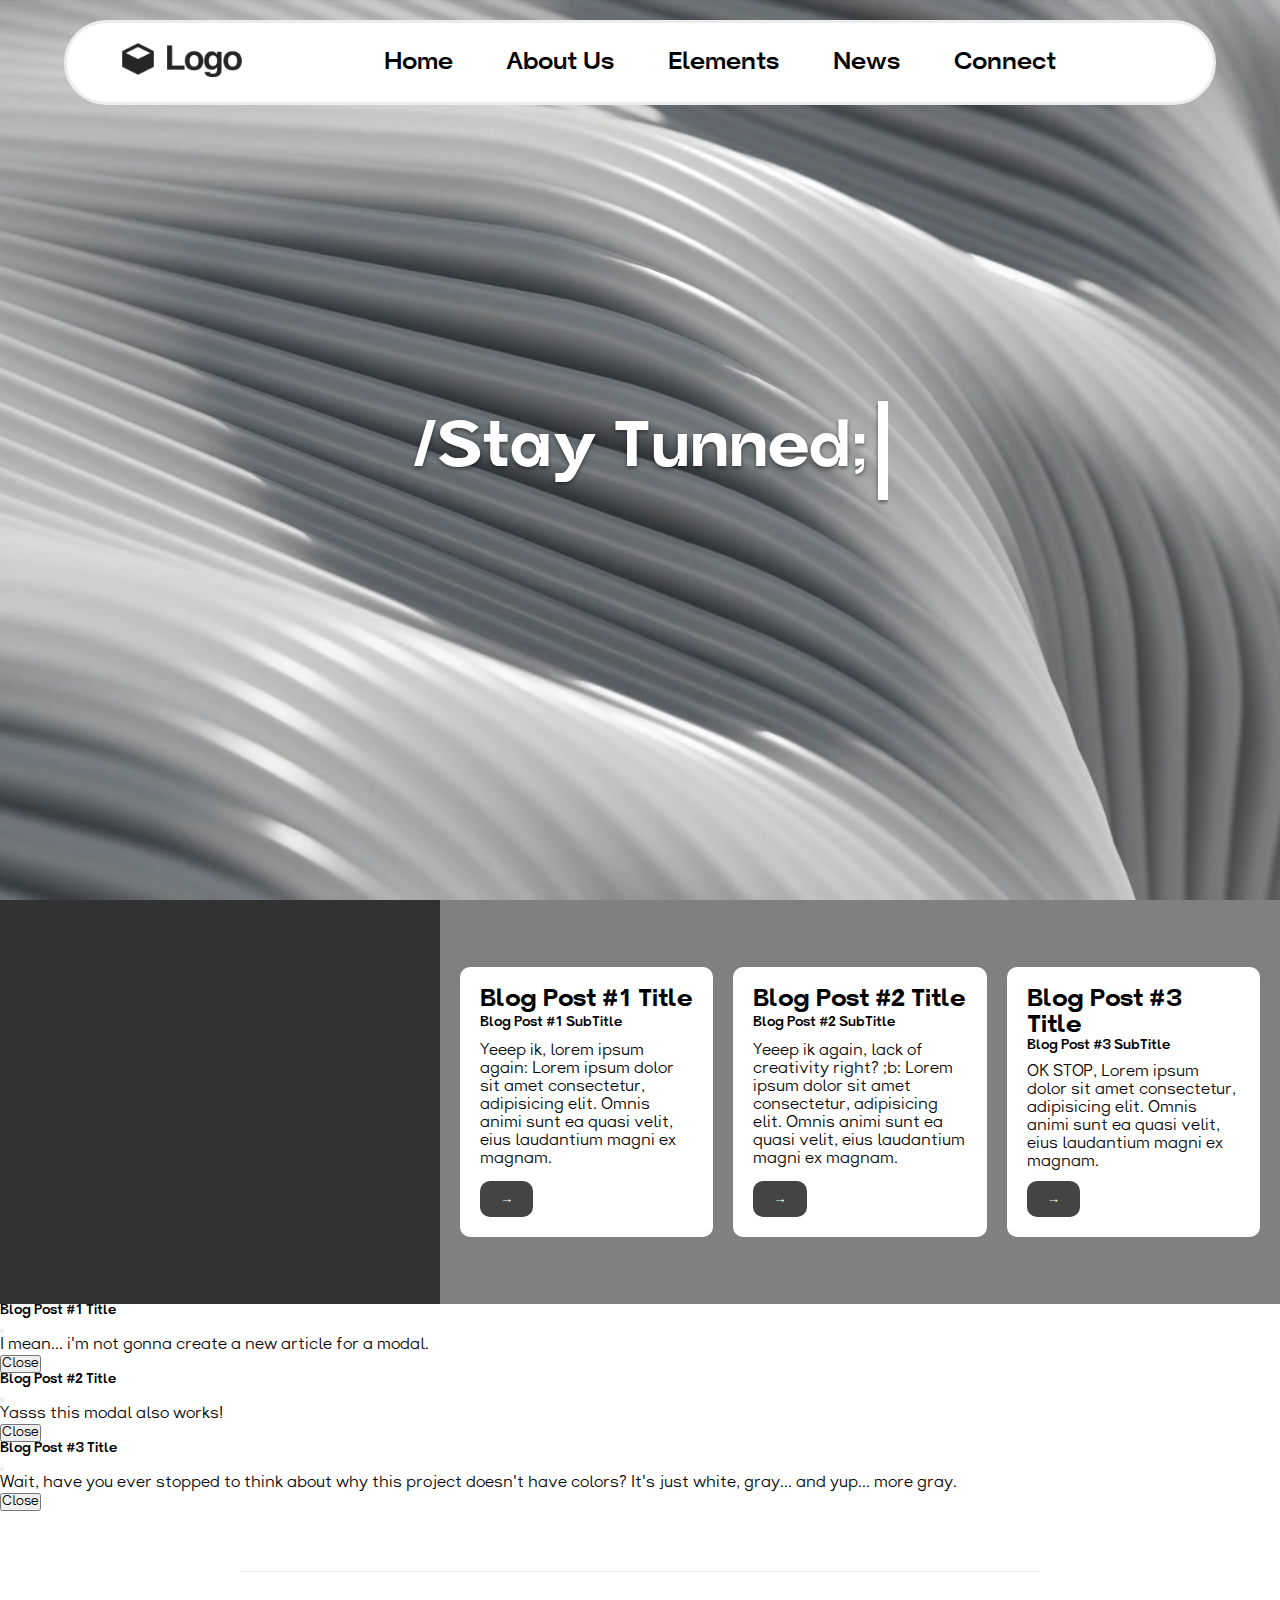
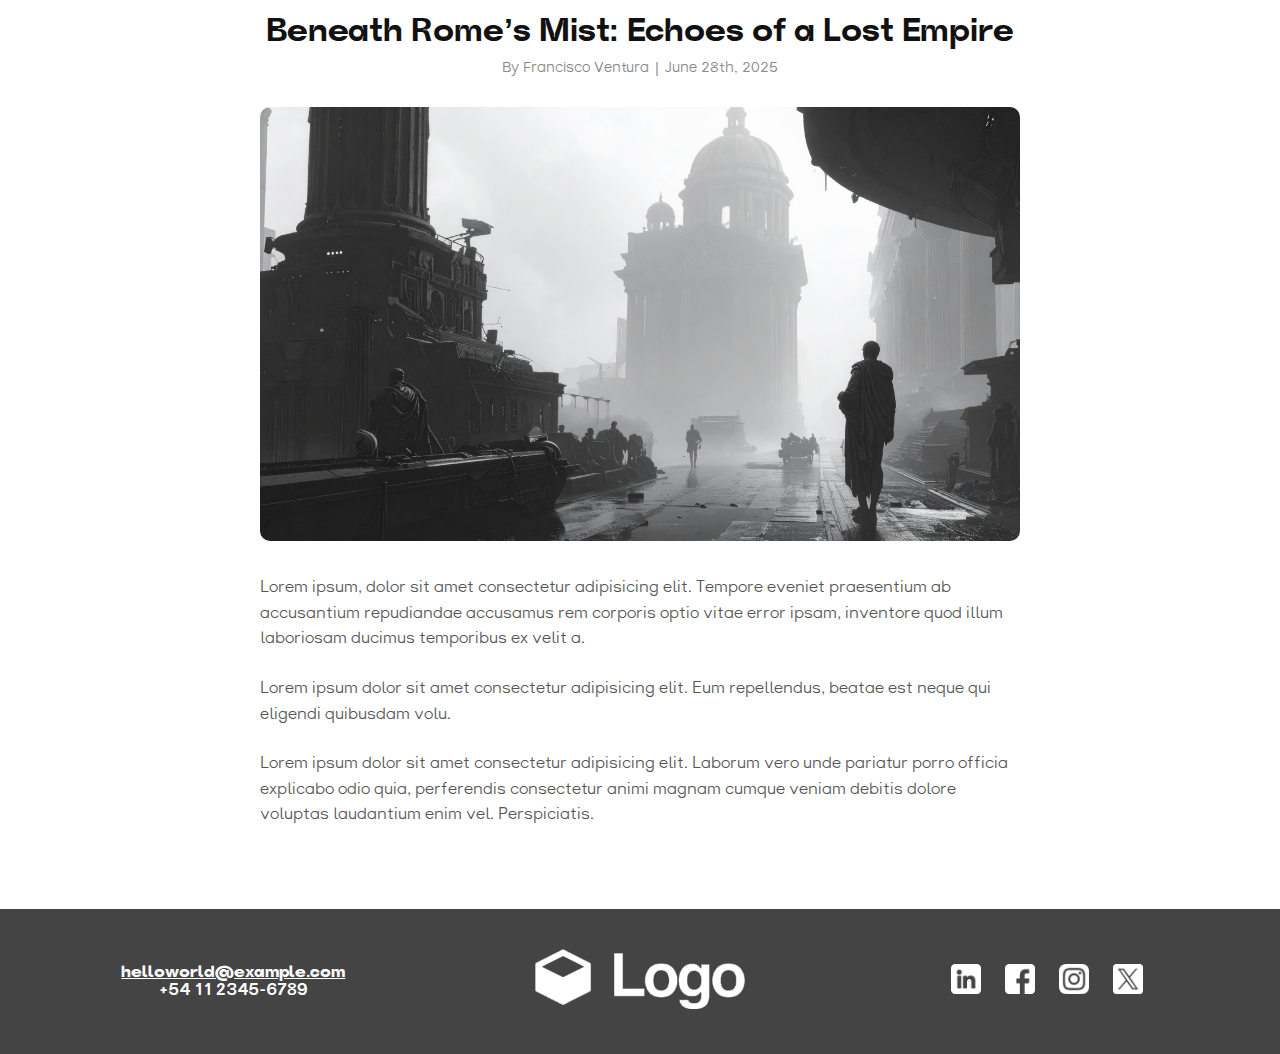
<file: pages/blog.html>
<!DOCTYPE html>
<html lang="en">
<head>
    <meta charset="UTF-8">
    <meta name="viewport" content="width=device-width, initial-scale=1.0"
    <meta name="description" content="News Hub at Web Conceptual offers curated insights and interactive previews of the latest developments, trends, and behind-the-scenes stories shaping the digital and creative industries. The hero section greets readers with a dynamic typing effect titled “Stay Tuned;” setting an anticipatory and immersive tone for exploration. Below, the Latest News section features continuous, bidirectional scrolling headlines implemented via CSS keyframes and gradient masking, creating a modern ticker that highlights top headlines in real time. Interactive news cards present blog post previews with bold headings, concise subtitles, and engaging summaries—all linking to full-length articles for deeper analysis. Spotlight articles such as “Beneath Rome’s Mist: Echoes of a Lost Empire” combine dramatic imagery, compelling narrative, and expert commentary to transport readers on a journey of discovery. Leveraging Sass for streamlined styling, responsive layouts for cross-device compatibility, and best practices in performance optimization, this page ensures a seamless reading experience. Whether you’re seeking trend forecasts, creative inspiration, or technical deep dives, News Hub at Web Conceptual empowers you to stay informed, inspired, and connected with continually refreshed content and a vibrant community of readers.">
    <meta name="keywords" content="web news, blog posts, CSS keyframes, scrolling headlines, responsive news page, Sass styling, article previews, digital trends, user engagement, content spotlight">
    <title>Conceptual News Hub</title>
    <link href="https://cdn.jsdelivr.net/npm/bootstrap@5.3.6/dist/css/bootstrap.min.css" rel="stylesheet" integrity="sha384-4Q6Gf2aSP4eDXB8Miphtr37CMZZQ5oXLH2yaXMJ2w8e2ZtHTl7GptT4jmndRuHDT" crossorigin="anonymous">
    <link rel="stylesheet" href="../css/newstyles.css">
    <link rel="shortcut icon" href="../img/logos/favicon.ico" type="image/x-icon">
</head>
<body>
    <header>
        <nav class="navbar">
            <div class="navbar-container">
                <div class="navbar-brand">
                <img class="navbar-logo" src="../img/logos/logo-example.png" alt="logo">
                </div>
                
                <button class="navbar-toggler" id="navbarToggler">
                <span class="toggler-bar"></span>
                <span class="toggler-bar"></span>
                <span class="toggler-bar"></span>
                </button>

                <ul class="menu" id="navbarMenu">
                <li><a href="../index.html">Home</a></li>
                <li><a href="./nosotros.html">About Us</a></li>
                <li><a href="./soluciones.html">Elements</a></li>
                <li><a href="./blog.html">News</a></li>
                <li><a href="./contacto.html">Connect</a></li>
                </ul>
            </div>
        </nav>
    </header>

    <section class="hero">
        <video autoplay muted loop plays-inline class="hero-video">
            <source src="../vid/hero_video.mp4" type="video/mp4">
        </video>

        <div class="container-hero-h1">
            <h1 class="hero-h1" id="type-text">
                /Stay Tunned;
                <span class="cursor"></span>
            </h1>
        </div>
    </section>

    <section class="latest-news">
        <div class="news-left-container">
            <div class="news-left-content">
            <!-- Fila superior: scroll hacia la derecha -->
            <div class="wrapper">
                <div class="itemRight item1">LATEST NEWS</div>
                <div class="itemRight item2">LATEST NEWS</div>
                <div class="itemRight item3">LATEST NEWS</div>
                <div class="itemRight item4">LATEST NEWS</div>
                <div class="itemRight item5">LATEST NEWS</div>
                <div class="itemRight item6">LATEST NEWS</div>
                <div class="itemRight item7">LATEST NEWS</div>
                <div class="itemRight item8">LATEST NEWS</div>
            </div>
            <!-- Fila del medio: scroll hacia la izquierda -->
            <div class="wrapper">
                <div class="itemLeft item1">LATEST NEWS</div>
                <div class="itemLeft item2">LATEST NEWS</div>
                <div class="itemLeft item3">LATEST NEWS</div>
                <div class="itemLeft item4">LATEST NEWS</div>
                <div class="itemLeft item5">LATEST NEWS</div>
                <div class="itemLeft item6">LATEST NEWS</div>
                <div class="itemLeft item7">LATEST NEWS</div>
                <div class="itemLeft item8">LATEST NEWS</div>
            </div>
            <!-- Fila inferior: scroll hacia la derecha -->
            <div class="wrapper">
                <div class="itemRight item1">LATEST NEWS</div>
                <div class="itemRight item2">LATEST NEWS</div>
                <div class="itemRight item3">LATEST NEWS</div>
                <div class="itemRight item4">LATEST NEWS</div>
                <div class="itemRight item5">LATEST NEWS</div>
                <div class="itemRight item6">LATEST NEWS</div>
                <div class="itemRight item7">LATEST NEWS</div>
                <div class="itemRight item8">LATEST NEWS</div>
            </div>
            </div>
        </div>

        <div class="news-right-container">
            <div class="news-card">
                <h4>Blog Post #1 Title</h4>
                <h5>Blog Post #1 SubTitle</h5>
                <p>Yeeep ik, lorem ipsum again: Lorem ipsum dolor sit amet consectetur, adipisicing elit. Omnis animi sunt ea quasi velit, eius laudantium magni ex magnam.</p>
                <div
                    role="button"
                    data-bs-toggle="modal"
                    data-bs-target="#newsModal1"
                    >
                    <button>→</button>
                </div>
            </div>
            <div class="news-card">
                <h4>Blog Post #2 Title</h4>
                <h5>Blog Post #2 SubTitle</h5>
                <p>Yeeep ik again, lack of creativity right? ;b: Lorem ipsum dolor sit amet consectetur, adipisicing elit. Omnis animi sunt ea quasi velit, eius laudantium magni ex magnam.</p>
                <div
                    role="button"
                    data-bs-toggle="modal"
                    data-bs-target="#newsModal2"
                    >
                    <button>→</button>
                </div>
            </div>
            <div class="news-card">
                <h4>Blog Post #3 Title</h4>
                <h5>Blog Post #3 SubTitle</h5>
                <p>OK STOP, Lorem ipsum dolor sit amet consectetur, adipisicing elit. Omnis animi sunt ea quasi velit, eius laudantium magni ex magnam.</p>
                <div
                    role="button"
                    data-bs-toggle="modal"
                    data-bs-target="#newsModal3"
                    >
                    <button>→</button>
                </div>
            </div>
        </div>
    </section>

    <!-- Modal Post #1 -->
    <div class="modal fade" id="newsModal1" tabindex="-1" aria-labelledby="newsModalLabel1" aria-hidden="true">
        <div class="modal-dialog modal-dialog-centered">
            <div class="modal-content">
            <div class="modal-header">
                <h5 class="modal-title" id="newsModalLabel1">Blog Post #1 Title</h5>
                <button type="button" class="btn-close" data-bs-dismiss="modal"></button>
            </div>
            <div class="modal-body">
                I mean... i'm not gonna create a new article for a modal.
            </div>
            <div class="modal-footer">
                <button type="button" class="btn btn-secondary" data-bs-dismiss="modal">Close</button>
            </div>
            </div>
        </div>
    </div>

    <!-- Modal Post #2 -->
    <div class="modal fade" id="newsModal2" tabindex="-1" aria-labelledby="newsModalLabel2" aria-hidden="true">
        <div class="modal-dialog modal-dialog-centered">
            <div class="modal-content">
            <div class="modal-header">
                <h5 class="modal-title" id="newsModalLabel2">Blog Post #2 Title</h5>
                <button type="button" class="btn-close" data-bs-dismiss="modal"></button>
            </div>
            <div class="modal-body">
                Yasss this modal also works!
            </div>
            <div class="modal-footer">
                <button type="button" class="btn btn-secondary" data-bs-dismiss="modal">Close</button>
            </div>
            </div>
        </div>
    </div>

    <!-- Modal Post #3 -->
    <div class="modal fade" id="newsModal3" tabindex="-1" aria-labelledby="newsModalLabel3" aria-hidden="true">
        <div class="modal-dialog modal-dialog-centered">
            <div class="modal-content">
            <div class="modal-header">
                <h5 class="modal-title" id="newsModalLabel3">Blog Post #3 Title</h5>
                <button type="button" class="btn-close" data-bs-dismiss="modal"></button>
            </div>
            <div class="modal-body">
                Wait, have you ever stopped to think about why this project doesn't have colors? It's just white, gray... and yup... more gray.
            </div>
            <div class="modal-footer">
                <button type="button" class="btn btn-secondary" data-bs-dismiss="modal">Close</button>
            </div>
            </div>
        </div>
    </div>

    <section class="article-section">
        <h2 class="article-title">
            Beneath Rome’s Mist: Echoes of a Lost Empire
        </h2>
        <div class="article-meta">
            <span class="author">By Francisco Ventura</span> |
            <time datetime="2025-06-28">June 28th, 2025</time>
        </div>
        <div class="article-image">
            <img src="../img/carousel/carousel_rome.jpg" alt="Portada">
        </div>
        <div class="article-content">
            <p>
            Lorem ipsum, dolor sit amet consectetur adipisicing elit. Tempore eveniet praesentium ab accusantium repudiandae accusamus rem corporis optio vitae error ipsam, inventore quod illum laboriosam ducimus temporibus ex velit a.
            </p>
            <p>
            Lorem ipsum dolor sit amet consectetur adipisicing elit. Eum repellendus, beatae est neque qui eligendi quibusdam volu.
            </p>
            <p>
            Lorem ipsum dolor sit amet consectetur adipisicing elit. Laborum vero unde pariatur porro officia explicabo odio quia, perferendis consectetur animi magnam cumque veniam debitis dolore voluptas laudantium enim vel. Perspiciatis.
            </p>
        </div>
    </section>

    <footer class="footer">
        <div class="footer-container">
            <div class="footer-contact">
                <a href="mailto:helloworld@example.com"><strong>helloworld@example.com</strong></a>
                <p></strong>+54 11 2345-6789</p>
            </div>
            <div class="footer-logo">
                <img src="../img/logos/logo-example-white.png" alt="logo-example">
            </div>
            <div class="footer-socials">
                <a href="https://www.linkedin.com/feed/" target="_blank">
                    <img src="../img/social-media/lin-logo-white.png" alt="LinkedIn">
                </a>
                <a href="https://www.facebook.com/" target="_blank">
                    <img src="../img/social-media/facebook-logo-white.png" alt="Facebook">
                </a>
                <a href="https://www.instagram.com/" target="_blank">
                    <img src="../img/social-media/instagram-logo-white.png" alt="Instagram">
                </a>
                <a href="https://x.com/" target="_blank">
                    <img src="../img/social-media/x-logo-white.png" alt="X">
                </a>
            </div>
        </div>
    </footer>
    <script src="https://cdn.jsdelivr.net/npm/bootstrap@5.3.6/dist/js/bootstrap.bundle.min.js" integrity="sha384-j1CDi7MgGQ12Z7Qab0qlWQ/Qqz24Gc6BM0thvEMVjHnfYGF0rmFCozFSxQBxwHKO" crossorigin="anonymous"></script>
    <script>document.getElementById('navbarToggler').addEventListener('click', function() {const menu = document.getElementById('navbarMenu');menu.classList.toggle('show');});</script>
</body>
</html>
</file>
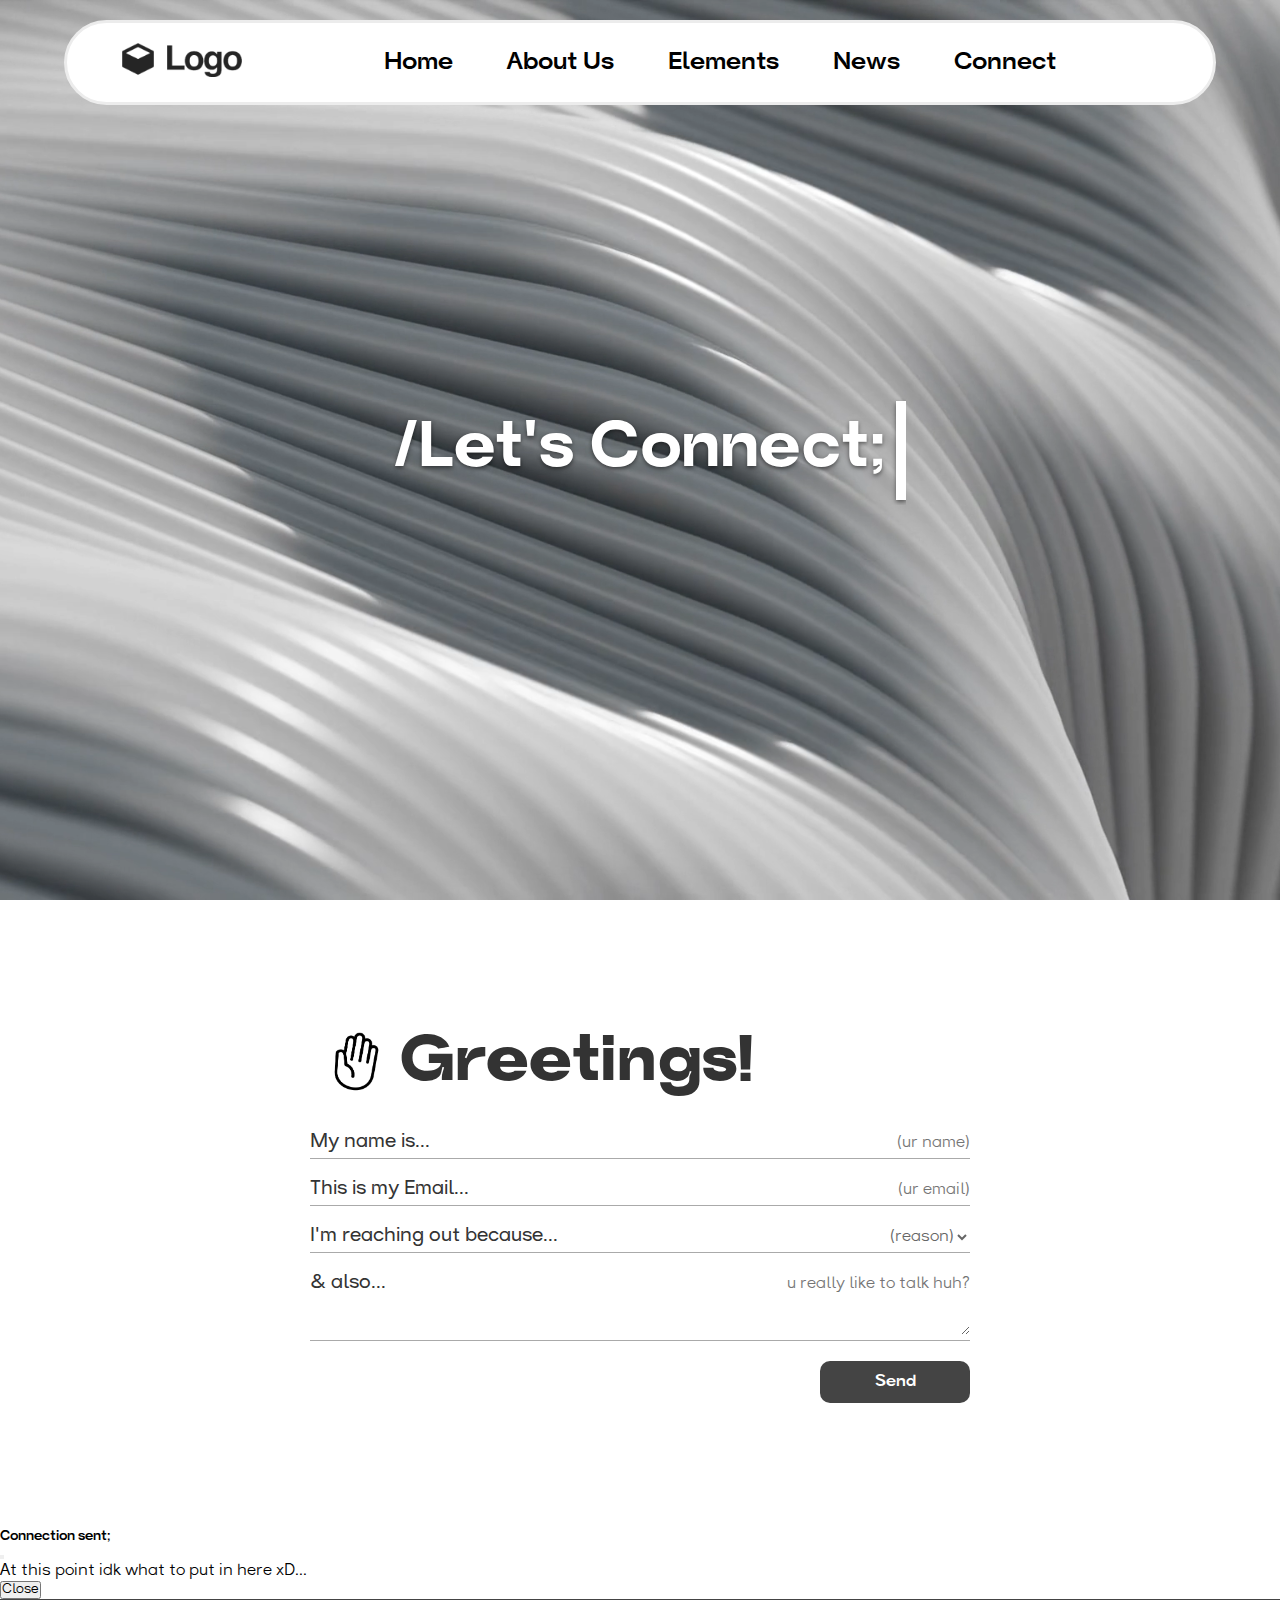
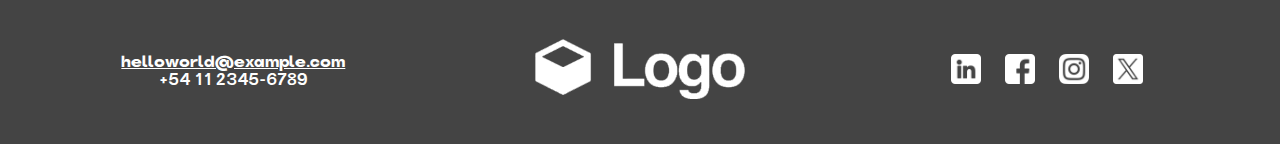
<file: pages/contacto.html>
<!DOCTYPE html>
<html lang="en">
<head>
    <meta charset="UTF-8">
    <meta name="viewport" content="width=device-width, initial-scale=1.0">
    <meta name="description" content="Connect with the creators of Web Conceptual through a friendly and intuitive interface that puts user engagement first. The hero section welcomes you with a looping background video and an animated greeting: “Let’s Connect;” setting a warm, inviting tone. In the Connect section, a unique waving hand GIF accompanies a typed greeting, followed by a streamlined form where you can share your name, email address, reason for reaching out, and additional comments. Designed with responsive layouts and Sass-powered styling, each input and label adapts smoothly to any screen size. The form employs clean lines, subtle hover effects, and clear call-to-action buttons that expand on hover, ensuring a satisfying interactive experience. Whether you have feedback, project inquiries, or collaboration ideas, our contact form makes it effortless to reach out. Built with accessibility and performance in mind, Web Conceptual’s Connect page demonstrates modern UX practices and ensures your voice is heard. Start the conversation today and let’s bring your vision to life together.">
    <meta name="keywords" content="contact form, user engagement, web conceptual connect, interactive form, friendly UX, responsive inputs, animated greeting, project inquiries, collaboration, accessibility">
    <title>Connect With Us</title>
    <link href="https://cdn.jsdelivr.net/npm/bootstrap@5.3.6/dist/css/bootstrap.min.css" rel="stylesheet" integrity="sha384-4Q6Gf2aSP4eDXB8Miphtr37CMZZQ5oXLH2yaXMJ2w8e2ZtHTl7GptT4jmndRuHDT" crossorigin="anonymous">
    <link rel="stylesheet" href="../css/newstyles.css">
    <link rel="shortcut icon" href="../img/logos/favicon.ico" type="image/x-icon">
</head>
<body>
    <header>
        <nav class="navbar">
            <div class="navbar-container">
                <div class="navbar-brand">
                    <img class="navbar-logo" src="../img/logos/logo-example.png" alt="logo">
                </div>
                
                <button class="navbar-toggler" id="navbarToggler">
                    <span class="toggler-bar"></span>
                    <span class="toggler-bar"></span>
                    <span class="toggler-bar"></span>
                </button>

                <ul class="menu" id="navbarMenu">
                    <li><a href="../index.html">Home</a></li>
                    <li><a href="./nosotros.html">About Us</a></li>
                    <li><a href="./soluciones.html">Elements</a></li>
                    <li><a href="./blog.html">News</a></li>
                    <li><a href="./contacto.html">Connect</a></li>
                </ul>
            </div>
        </nav>
    </header>

    <section class="hero">
        <video autoplay muted loop plays-inline class="hero-video">
            <source src="../vid/hero_video.mp4" type="video/mp4">
        </video>

        <div class="container-hero-h1">
            <h1 class="hero-h1" id="type-text">
                /Let's Connect;
            </h1>
        </div>
    </section>

    <section class="connect">
        <div class="heading-group">
            <img src="../gifs/waving_hand.gif" alt="Hand icon" class="hand-icon" />
            <h2><strong>Greetings!</strong></h2>
        </div>
        <form class="connect-form">
            <div class="input-group">
                <label>My name is...</label>
                <input type="text" placeholder="(ur name)">
            </div>
            <div class="input-group">
                <label>This is my Email...</label>
                <input type="email" placeholder="(ur email)">
            </div>
            <div class="input-group">
                <label>I'm reaching out because...</label>
                <select>
                    <option disabled selected hidden>(reason)</option>
                    <option value="1">Fame</option>
                    <option value="2">Money</option>
                    <option value="3">Power</option>
                </select>
            </div>
            <div class="input-group">
                <label>& also...</label>
                <textarea placeholder="u really like to talk huh?"></textarea>
            </div>
            <button type="button" class="btn btn-primary" data-bs-toggle="modal" data-bs-target="#verticalModal">Send</button>
        </form>
    </section>

    <div
        class="modal fade"
        id="verticalModal"
        tabindex="-1"
        aria-labelledby="verticalModalLabel"
        aria-hidden="true"
        >
        <div class="modal-dialog modal-dialog-centered">
            <div class="modal-content">
            <div class="modal-header">
                <h5 class="modal-title" id="verticalModalLabel">Connection sent;</h5>
                <button
                type="button"
                class="btn-close"
                data-bs-dismiss="modal"
                aria-label="Close"
                ></button>
            </div>
            <div class="modal-body">
                At this point idk what to put in here xD...
            </div>
            <div class="modal-footer">
                <button
                type="button"
                class="btn btn-secondary"
                data-bs-dismiss="modal"
                >
                Close
                </button>
            </div>
            </div>
        </div>
    </div>

    <footer class="footer">
        <div class="footer-container">
            <div class="footer-contact">
                <a href="mailto:helloworld@example.com"><strong>helloworld@example.com</strong></a>
                <p></strong>+54 11 2345-6789</p>
            </div>
            <div class="footer-logo">
                <img src="../img/logos/logo-example-white.png" alt="logo-example">
            </div>
            <div class="footer-socials">
                <a href="https://www.linkedin.com/feed/" target="_blank">
                    <img src="../img/social-media/lin-logo-white.png" alt="LinkedIn">
                </a>
                <a href="https://www.facebook.com/" target="_blank">
                    <img src="../img/social-media/facebook-logo-white.png" alt="Facebook">
                </a>
                <a href="https://www.instagram.com/" target="_blank">
                    <img src="../img/social-media/instagram-logo-white.png" alt="Instagram">
                </a>
                <a href="https://x.com/" target="_blank">
                    <img src="../img/social-media/x-logo-white.png" alt="X">
                </a>
            </div>
        </div>
    </footer>
    <script src="https://cdn.jsdelivr.net/npm/bootstrap@5.3.6/dist/js/bootstrap.bundle.min.js" integrity="sha384-j1CDi7MgGQ12Z7Qab0qlWQ/Qqz24Gc6BM0thvEMVjHnfYGF0rmFCozFSxQBxwHKO" crossorigin="anonymous"></script>
    <script>document.getElementById('navbarToggler').addEventListener('click', function() {const menu = document.getElementById('navbarMenu');menu.classList.toggle('show');});</script>
</body>
</html>
</file>
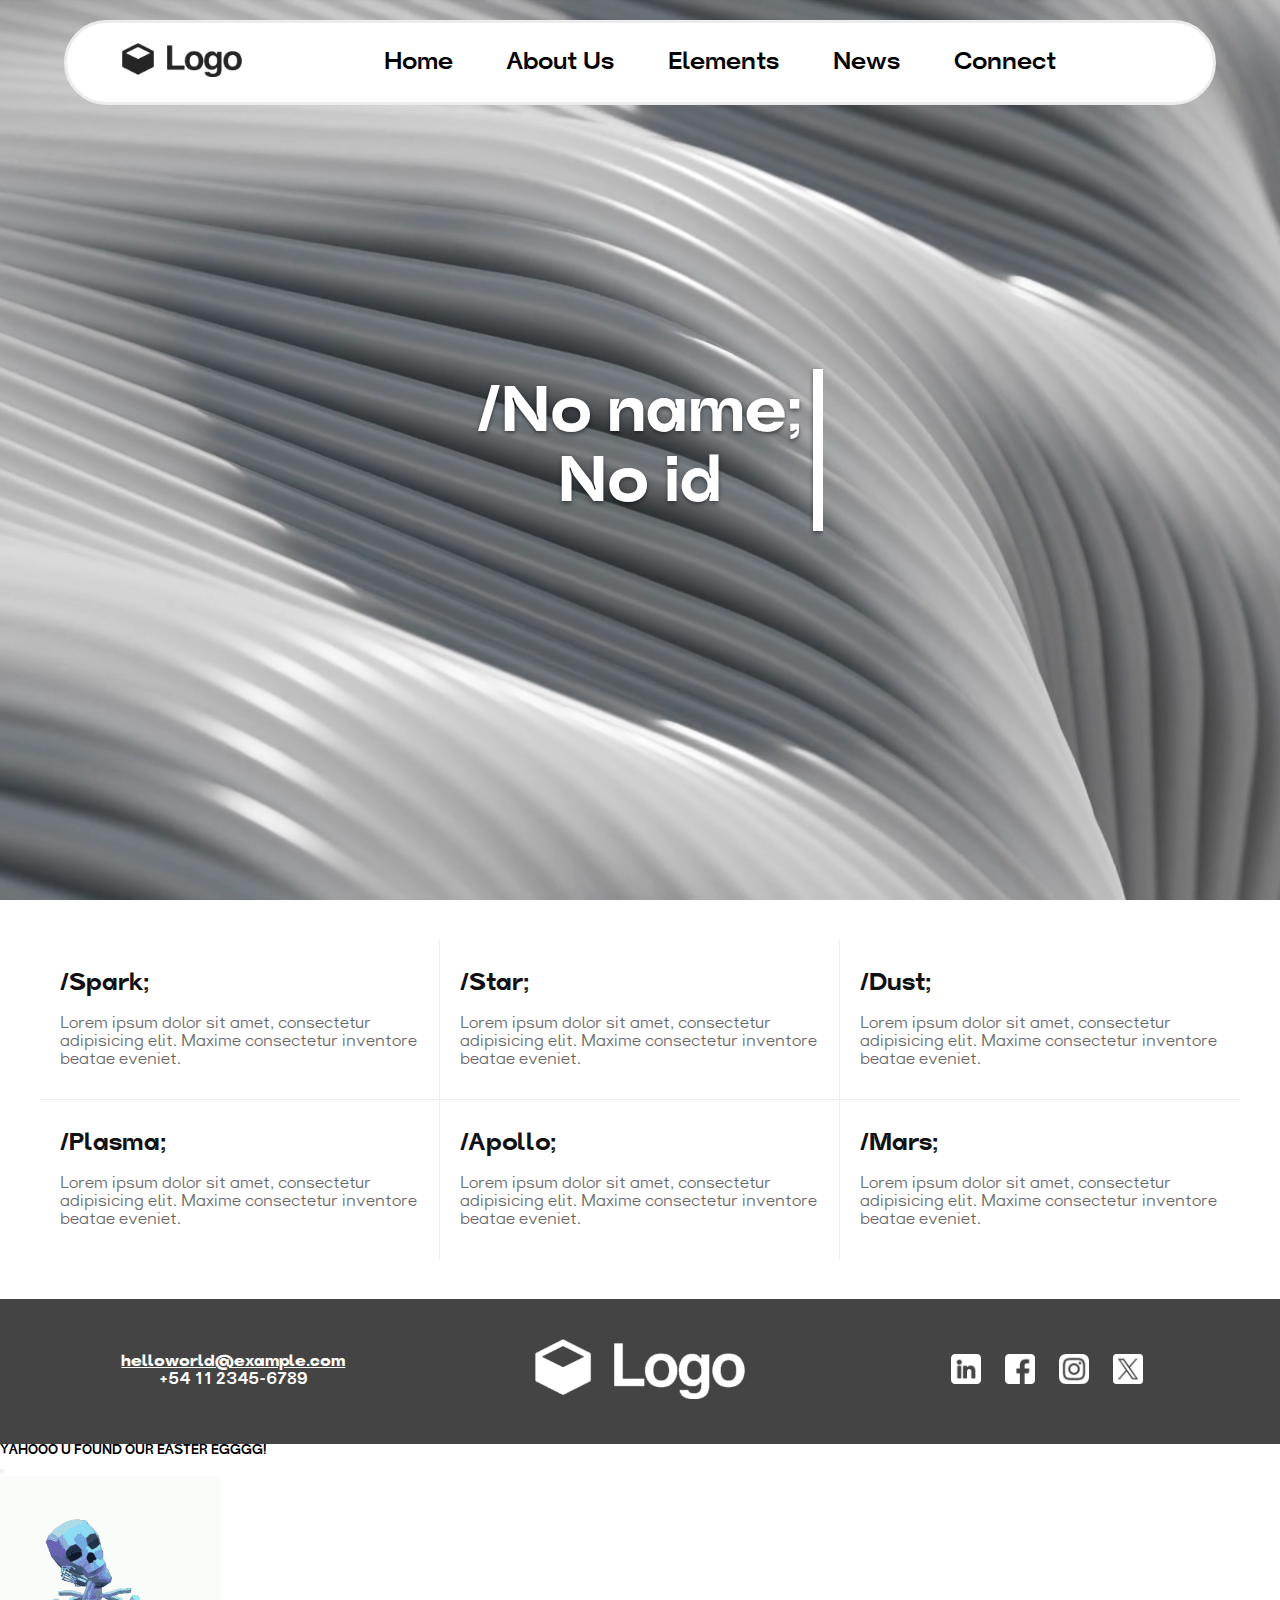
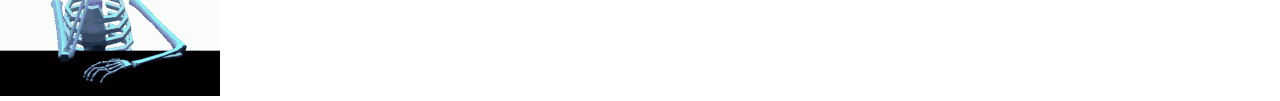
<file: pages/nosotros.html>
<!DOCTYPE html>
<html lang="en">
<head>
    <meta charset="UTF-8">
    <meta name="viewport" content="width=device-width, initial-scale=1.0">
    <meta name="description" content="Learn About Us at Web Conceptual, where creativity meets technical expertise to deliver cutting-edge web experiences. Our About section dispels the ordinary with a full-screen video hero and a bold typed heading: “No name; No id,” highlighting our philosophy of limitless innovation. Below, the Values grid showcases six core principles—Spark, Star, Dust, Plasma, Apollo, Mars—each represented by concise statements and styled with uppercase headlines and subtle orange accents. Every value reflects our commitment to honesty, passion, continuous learning, trust, freedom, and diversity. Built with CSS Grid, Sass partials, and a unified design system, this responsive layout adapts seamlessly from desktop to mobile. By combining semantic HTML, modern typography, and strategic animations, we create an immersive About Us page that tells our story and fosters trust. Discover the minds behind the magic, see our guiding principles in action, and learn why Web Conceptual is your partner for forward-thinking web solutions.">
    <meta name="keywords" content="about web conceptual, creative team, company values, Spark, Star, Dust, Plasma, Apollo, Mars, responsive design">
    <title>About Us</title>
    <link href="https://cdn.jsdelivr.net/npm/bootstrap@5.3.6/dist/css/bootstrap.min.css" rel="stylesheet" integrity="sha384-4Q6Gf2aSP4eDXB8Miphtr37CMZZQ5oXLH2yaXMJ2w8e2ZtHTl7GptT4jmndRuHDT" crossorigin="anonymous">
    <link rel="stylesheet" href="../css/newstyles.css">
    <link rel="shortcut icon" href="../img/logos/favicon.ico" type="image/x-icon">
</head>
<body>
    <header>
        <nav class="navbar">
            <div class="navbar-container">
                <div class="navbar-brand">
                <img class="navbar-logo" src="../img/logos/logo-example.png" alt="logo">
                </div>
                
                <button class="navbar-toggler" id="navbarToggler">
                <span class="toggler-bar"></span>
                <span class="toggler-bar"></span>
                <span class="toggler-bar"></span>
                </button>

                <ul class="menu" id="navbarMenu">
                <li><a href="../index.html">Home</a></li>
                <li><a href="./nosotros.html">About Us</a></li>
                <li><a href="./soluciones.html">Elements</a></li>
                <li><a href="./blog.html">News</a></li>
                <li><a href="./contacto.html">Connect</a></li>
                </ul>
            </div>
        </nav>
    </header>

    <section class="hero">
        <video autoplay muted loop plays-inline class="hero-video">
            <source src="../vid/hero_video.mp4" type="video/mp4">
        </video>

        <div class="container-hero-h1">
            <h1 class="hero-h1" id="type-text">
                /No name;<br>No id
                <span class="cursor"></span>
            </h1>
        </div>
    </section>

    <section class="about-grid">
        <div class="about-item">
            <h3>/Spark;</h3>
            <p>Lorem ipsum dolor sit amet, consectetur adipisicing elit. Maxime consectetur inventore beatae eveniet.</p>
        </div>
        <div class="about-item">
            <h3>/Star;</h3>
            <p>Lorem ipsum dolor sit amet, consectetur adipisicing elit. Maxime consectetur inventore beatae eveniet.</p>
        </div>
        <div class="about-item">
            <h3>/Dust;</h3>
            <p>Lorem ipsum dolor sit amet, consectetur adipisicing elit. Maxime consectetur inventore beatae eveniet.</p>
        </div>
        <div class="about-item">
            <h3>/Plasma;</h3>
            <p>Lorem ipsum dolor sit amet, consectetur adipisicing elit. Maxime consectetur inventore beatae eveniet.</p>
        </div>
        <div class="about-item">
            <h3>/Apollo;</h3>
            <p>Lorem ipsum dolor sit amet, consectetur adipisicing elit. Maxime consectetur inventore beatae eveniet.</p>
        </div>
        <div class="about-item">
            <h3>/Mars;</h3>
            <p>Lorem ipsum dolor sit amet, consectetur adipisicing elit. Maxime consectetur inventore beatae eveniet.</p>
        </div>
    </section>

    <footer class="footer">
        <div class="footer-container">
            <div class="footer-contact">
                <a href="mailto:helloworld@example.com"><strong>helloworld@example.com</strong></a>
                <p></strong>+54 11 2345-6789</p>
            </div>
            <div class="footer-logo" role="button"
                data-bs-toggle="modal"
                data-bs-target="#easterEggModal">
                    <img src="../img/logos/logo-example-white.png" alt="logo-example">
            </div>
            <div class="footer-socials">
                <a href="https://www.linkedin.com/feed/" target="_blank">
                    <img src="../img/social-media/lin-logo-white.png" alt="LinkedIn">
                </a>
                <a href="https://www.facebook.com/" target="_blank">
                    <img src="../img/social-media/facebook-logo-white.png" alt="Facebook">
                </a>
                <a href="https://www.instagram.com/" target="_blank">
                    <img src="../img/social-media/instagram-logo-white.png" alt="Instagram">
                </a>
                <a href="https://x.com/" target="_blank">
                    <img src="../img/social-media/x-logo-white.png" alt="X">
                </a>
            </div>
        </div>
    </footer>

    <div class="modal fade" id="easterEggModal" tabindex="-1" aria-labelledby="easterEggLabel" aria-hidden="true">
        <div class="modal-dialog modal-dialog-centered">
            <div class="modal-content text-center">
            <div class="modal-header border-0">
                <h5 class="modal-title w-100" id="easterEggLabel">YAHOOO U FOUND OUR EASTER EGGGG!</h5>
                <button type="button" class="btn-close" data-bs-dismiss="modal" aria-label="Close"></button>
            </div>
            <div class="modal-body">
                <img src="../gifs/easter_egg.gif" alt="Easter Egg Gif" class="img-fluid" />
            </div>
            </div>
        </div>
    </div>

    <script src="https://cdn.jsdelivr.net/npm/bootstrap@5.3.6/dist/js/bootstrap.bundle.min.js" integrity="sha384-j1CDi7MgGQ12Z7Qab0qlWQ/Qqz24Gc6BM0thvEMVjHnfYGF0rmFCozFSxQBxwHKO" crossorigin="anonymous"></script>
    <script>document.getElementById('navbarToggler').addEventListener('click', function() {const menu = document.getElementById('navbarMenu');menu.classList.toggle('show');});</script>
</body>
</html>
</file>
<file: css/newstyles.css>
@font-face {
  font-family: "Trap";
  src: url("../fonts/Trap-Light.otf") format("opentype");
  font-weight: 300;
  font-style: normal;
  font-display: swap;
}
@font-face {
  font-family: "Trap";
  src: url("../fonts/Trap-Regular.otf") format("opentype");
  font-weight: 400;
  font-style: normal;
  font-display: swap;
}
@font-face {
  font-family: "Trap";
  src: url("../fonts/Trap-Medium.otf") format("opentype");
  font-weight: 500;
  font-style: normal;
  font-display: swap;
}
@font-face {
  font-family: "Trap";
  src: url("../fonts/Trap-SemiBold.otf") format("opentype");
  font-weight: 600;
  font-style: normal;
  font-display: swap;
}
@font-face {
  font-family: "Trap";
  src: url("../fonts/Trap-Bold.otf") format("opentype");
  font-weight: 700;
  font-style: normal;
  font-display: swap;
}
@font-face {
  font-family: "Trap";
  src: url("../fonts/Trap-ExtraBold.otf") format("opentype");
  font-weight: 800;
  font-style: normal;
  font-display: swap;
}
@font-face {
  font-family: "Trap";
  src: url("../fonts/Trap-Black.otf") format("opentype");
  font-weight: 900;
  font-style: normal;
  font-display: swap;
}
*, *::before, *::after {
  box-sizing: border-box;
  margin: 0;
  padding: 0;
  font-family: "Trap", -apple-system, BlinkMacSystemFont, sans-serif;
}

body {
  background-color: #ffffff;
  overflow-x: hidden;
  font-weight: 400;
}

.navbar a,
.marketing-button,
.news-card button {
  font-weight: 700; /* Trap-Bold */
}

.marketing-text h2 {
  font-weight: 900; /* Trap-Black */
}

.about-text p {
  font-weight: 300; /* Trap-Light */
  line-height: 1.6;
}

/* Navbar Partial */
.navbar {
  position: fixed;
  background-color: #fff;
  top: 20px;
  left: 0;
  right: 0;
  margin: 0 auto;
  width: 90%;
  max-width: 1400px;
  padding: 15px 50px;
  border: 3px solid #ececec;
  border-radius: 150px;
  display: flex;
  justify-content: center;
  z-index: 1000;
  transition: all 0.3s ease;
}

.navbar-container {
  display: flex;
  flex-wrap: nowrap;
  justify-content: space-between;
  align-items: center;
  width: 100%;
  gap: 30px;
  position: relative;
}

.menu {
  display: flex;
  list-style: none;
  flex: 1;
  justify-content: center;
  gap: 30px;
  padding: 0;
  margin: 0 auto;
}

.navbar li {
  display: flex;
}

.navbar a {
  text-decoration: none;
  white-space: nowrap;
  color: black;
  font-size: 1.5rem;
  padding: 8px 12px;
  transition: all 0.3s ease;
  font-weight: 700;
}

.navbar a:hover {
  color: #959595;
  transform: translateY(-2px);
}

.navbar-logo {
  max-width: 120px;
  max-height: 50px;
  margin: 5px;
  transition: transform 0.3s ease;
}

.navbar-logo:hover {
  transform: scale(1.05);
  cursor: pointer;
}

.navbar-toggler {
  display: none;
  background: none;
  border: none;
  cursor: pointer;
  padding: 10px;
}

.toggler-bar {
  display: block;
  width: 25px;
  height: 3px;
  background-color: black;
  margin: 4px 0;
  transition: all 0.3s ease;
}

/* Responsive */
/* 1080px */
@media (max-width: 1080px) {
  .menu {
    gap: 1.8rem;
  }
  .navbar a {
    font-size: 1.4rem;
  }
}
/* 1024px */
@media (max-width: 1024px) {
  .navbar {
    width: 95%;
    padding: 15px 30px;
  }
  .navbar-container {
    gap: 20px;
  }
  .menu {
    gap: 1rem;
  }
  .navbar a {
    font-size: 1.3rem;
  }
}
/* 900px */
@media (max-width: 900px) {
  .menu {
    gap: 0.5rem;
  }
  .navbar a {
    font-size: 1.2rem;
  }
}
/* 768px */
@media (max-width: 768px) {
  .navbar-container {
    flex-wrap: wrap;
    gap: 15px;
  }
  .navbar-toggler {
    display: block;
  }
  .menu {
    display: none;
    flex-direction: column;
    width: 100%;
    position: absolute;
    top: 100%;
    left: 0;
    background-color: #fff;
    padding: 20px 0;
    border-radius: 0 0 20px 20px;
    box-shadow: 0 10px 20px rgba(0, 0, 0, 0.1);
    gap: 15px;
  }
  .menu.show {
    display: flex;
  }
  .navbar {
    padding: 15px 30px;
  }
  .navbar-logo {
    max-width: 100px;
    max-height: 40px;
  }
  .navbar a,
  .language-selector {
    font-size: 1.1rem;
  }
}
/* 480px */
@media (max-width: 480px) {
  .menu {
    gap: 10px;
  }
  .navbar-container {
    gap: 10px;
  }
  .navbar a,
  .language-selector {
    font-size: 0.9rem;
  }
  .navbar-logo {
    max-width: 90px;
    max-height: 35px;
  }
}
/* Hero Section */
.hero {
  position: relative;
  height: 100vh;
  display: flex;
  justify-content: center;
  align-items: center;
  overflow: hidden;
  background-color: #eeeeee;
}

.hero-video {
  position: absolute;
  top: 0;
  left: 0;
  width: 100%;
  height: 100%;
  object-fit: cover;
  z-index: 1;
}

.container-hero-h1 {
  display: inline-block;
}

.hero-h1 {
  z-index: 2;
  text-align: center;
  font-weight: 800;
  font-size: clamp(2.5rem, 5vw, 5rem);
  padding: 20px;
  color: #fff;
  text-shadow: 0 2px 4px rgba(0, 0, 0, 0.5);
  margin: 0 auto;
  white-space: nowrap;
  overflow: hidden;
  animation: typing 4s forwards;
  position: relative;
}

.hero-h1::after {
  content: "";
  position: absolute;
  right: 0;
  top: 5%;
  height: 90%;
  width: 10px;
  background: #fff;
  box-shadow: 0 2px 4px rgba(0, 0, 0, 0.5);
  animation: cursor 0.9s step-end infinite;
}

@keyframes typing {
  from {
    width: 0;
  }
  to {
    width: 100%;
  }
}
@keyframes cursor {
  from, to {
    opacity: 1;
  }
  50% {
    opacity: 0;
  }
}
@media (max-width: 768px) {
  .hero-h1 {
    white-space: normal;
    overflow-wrap: break-word;
    word-break: break-word;
    font-size: clamp(2rem, 6vw, 4rem);
    padding: 20px 1rem;
    max-width: calc(100% - 2rem);
    margin: 0 auto;
  }
}
@media (max-width: 480px) {
  .hero-h1 {
    font-size: clamp(1.5rem, 8vw, 3rem);
    padding: 20px 0.5rem;
    max-width: calc(100% - 1rem);
  }
}
/* Latest News Section */
.latest-news {
  background-color: gray;
  min-height: 40vh;
  display: flex;
  flex-wrap: wrap;
}

.news-left-container {
  flex: 1;
  min-width: 300px;
  min-height: 40vh;
  background-color: rgb(50, 50, 50);
  display: flex;
  align-items: center;
  justify-content: center;
  padding: 20px;
}

.news-left-container h2 {
  font-weight: 800;
  font-size: clamp(2rem, 4vw, 3.5rem);
  color: #fff;
}

.news-right-container {
  flex: 2;
  min-width: 300px;
  padding: 40px 20px;
  display: flex;
  flex-wrap: wrap;
  justify-content: center;
  gap: 20px;
  align-content: center;
}

.news-card {
  flex: 1;
  min-width: 250px;
  max-width: 350px;
  min-height: 30vh;
  height: auto;
  background-color: #fff;
  padding: 20px;
  border-radius: 10px;
  display: flex;
  flex-direction: column;
  align-items: flex-start;
  justify-content: space-between;
  transition: transform 0.4s ease, box-shadow 0.4s ease;
  box-shadow: 0 0 0 rgba(0, 0, 0, 0);
}

.news-card:hover {
  transform: translateY(-10px);
  box-shadow: 0 10px 20px rgba(0, 0, 0, 0.3);
}

.news-card h4 {
  font-weight: 800;
  font-size: 1.5rem;
  margin: 0;
}

.news-card p {
  margin: 10px 0;
  font-size: 1rem;
}

.news-card button {
  padding: 10px 20px;
  background-color: rgb(68, 68, 68);
  border: none;
  border-radius: 10px;
  color: #fff;
  font-weight: bold;
  cursor: pointer;
  align-self: flex-end;
  transition: background-color 0.3s, transform 0.2s;
}

.news-card button:hover {
  background-color: gray;
  transform: scale(1.05);
}

.news-left-content {
  width: 100%;
  display: flex;
  flex-direction: column;
  gap: 2rem;
  align-items: center;
}

.wrapper {
  width: 100%;
  height: 100px;
  position: relative;
  overflow: hidden;
  mask-image: linear-gradient(to right, rgba(0, 0, 0, 0), rgb(0, 0, 0) 20%, rgb(0, 0, 0) 80%, rgba(0, 0, 0, 0));
}

@keyframes scrollLeft {
  to {
    left: -200px;
  }
}
@keyframes scrollRight {
  to {
    right: -200px;
  }
}
.itemLeft,
.itemRight {
  width: 200px;
  height: 100px;
  background-color: #fff;
  border-radius: 6px;
  position: absolute;
  animation-timing-function: linear;
  animation-duration: 30s;
  animation-iteration-count: infinite;
  display: flex;
  align-items: center;
  justify-content: center;
  color: rgb(50, 50, 50);
  font-size: 1.5rem;
  font-weight: 700;
  white-space: nowrap;
}

.itemLeft {
  left: max(1600px, 100%);
  animation-name: scrollLeft;
}

.itemRight {
  right: max(1600px, 100% + 200px);
  animation-name: scrollRight;
}

.item1 {
  animation-delay: -26.25s;
}

.item2 {
  animation-delay: -22.5s;
}

.item3 {
  animation-delay: -18.75s;
}

.item4 {
  animation-delay: -15s;
}

.item5 {
  animation-delay: -11.25s;
}

.item6 {
  animation-delay: -7.5s;
}

.item7 {
  animation-delay: -3.75s;
}

.item8 {
  animation-delay: 0s;
}

/* Marketing Section */
.marketing {
  background-color: gray;
  min-height: 50vh;
  padding: 40px 0;
}

.marketing-container {
  display: flex;
  align-items: center;
  min-height: 100%;
  margin-left: 50px;
}

.marketing-container-logo {
  width: 35%;
  height: 50vh;
  background-color: #fff;
  display: flex;
  align-items: center;
  justify-content: center;
  border-radius: 20px;
  box-shadow: 0 4px 20px rgba(0, 0, 0, 0.5);
  transition: transform 0.4s ease;
}

.marketing-logo {
  max-width: 80%;
  max-height: 80%;
  object-fit: contain;
  transition: transform 0.4s ease;
}

.marketing-logo:hover {
  transform: translateY(-8px);
}

.marketing-container-text {
  width: 65%;
  display: flex;
  align-items: center;
  height: 100%;
}

.marketing-text {
  margin: 5%;
  display: flex;
  flex-direction: column;
  align-items: flex-start;
  max-width: 90%;
}

.marketing-text h2 {
  color: #fff;
  font-weight: 800;
  font-size: clamp(1.5rem, 2.5vw, 2.5rem);
  margin-bottom: 15px;
}

.marketing-text p {
  color: #fff;
  font-size: clamp(0.9rem, 1.2vw, 1.1rem);
}

.marketing-button {
  padding: 12px 25px;
  background-color: rgb(68, 68, 68);
  border: none;
  border-radius: 10px;
  color: #fff;
  font-weight: 700;
  cursor: pointer;
  transition: background-color 0.3s ease, transform 0.2s ease;
}

.marketing-button:hover {
  background-color: rgb(50, 50, 50);
  transform: scale(1.05);
}

@media (max-width: 768px) {
  .marketing-container {
    flex-direction: column;
    margin-left: 0;
    justify-content: center;
  }
  .marketing-container-logo {
    display: none;
  }
  .marketing-container-text {
    width: 100%;
    padding: 40px 20px;
    box-sizing: border-box;
  }
  .marketing-text {
    align-items: center;
    text-align: center;
  }
}
/* Solutions Section */
.solutions {
  padding: 50px 20px;
}
.solutions h2 {
  text-align: center;
  font-weight: 800;
  font-size: clamp(2rem, 4vw, 3.5rem);
  margin-bottom: 40px;
}
.solutions h3 {
  margin-top: 10px;
  color: #fff;
}
.solutions a {
  text-decoration: none;
}

.solutions-container {
  display: flex;
  justify-content: space-evenly;
  align-items: center;
  gap: 20px;
  flex-wrap: wrap;
  max-width: 1600px;
  margin: 20px auto;
}

.solution-card {
  background-color: rgb(50, 50, 50);
  padding: 20px;
  padding-bottom: 0;
  text-align: center;
  border-radius: 20px;
  flex: 1;
  min-width: 200px;
  max-width: 300px;
  transition: transform 0.4s ease, box-shadow 0.4s ease;
  box-shadow: 0 0 0 rgba(0, 0, 0, 0);
}
.solution-card:hover {
  transform: translateY(-10px);
  box-shadow: 0 10px 20px rgba(0, 0, 0, 0.3);
}
.solution-card .image-placeholder {
  height: 250px;
  background-color: transparent;
  margin-bottom: 10px;
  border-radius: 20px;
  display: flex;
  align-items: center;
  justify-content: center;
}
.solution-card .image-placeholder .image-placeholder-content {
  max-width: 100%;
  max-height: 100%;
  width: auto;
  height: auto;
  object-fit: contain;
  border-radius: 20px;
  box-shadow: 0 0px 10px rgba(255, 255, 255, 0.5);
}

/* Clients Section */
.clients {
  padding-top: 20px;
}

.clients h2 {
  font-weight: 800;
  font-size: clamp(2rem, 4vw, 3.5rem);
  margin: 35px;
  text-align: center;
  color: #fff;
}

.clients-container {
  display: flex;
  flex-wrap: wrap;
  justify-content: center;
  gap: 25px;
  max-width: 1200px;
  margin: 0 auto;
}

.client-logo {
  min-width: 250px;
  height: 200px;
  object-fit: contain;
  transition: transform 0.3s ease;
}

.client-logo:hover {
  transform: scale(1.05);
  cursor: pointer;
}

/* About Us Section */
.about-us {
  padding: 50px 20px;
}

.about-text {
  max-width: 800px;
  margin: 0 auto;
}

.about-text h2 {
  font-weight: 800;
  font-size: clamp(2rem, 4vw, 3.5rem);
  margin-bottom: 20px;
  text-align: center;
  color: #111;
}

.about-text p {
  font-weight: 300;
  line-height: 1.6;
  font-size: 1rem;
  color: #111;
  margin-bottom: 1.5rem;
}

.about-grid {
  display: grid;
  grid-template-columns: repeat(3, 1fr);
  margin: 40px;
}

.about-item {
  padding: 30px 20px;
  border-bottom: 1px solid #eee;
  border-right: 1px solid #eee;
}

.about-item:nth-child(3n) {
  border-right: none;
}

.about-item:nth-last-child(-n+3) {
  border-bottom: none;
}

.about-item h3 {
  font-size: 1.5rem;
  font-weight: 800;
  margin: 0 0 1rem;
  color: #111;
  line-height: 1.2;
}

.about-item p {
  margin: 0;
  font-size: 1rem;
  color: #666;
}

/* Article Section */
.article-section {
  max-width: 800px;
  margin: 60px auto 80px;
  padding: 0 20px;
  border-top: 1px solid #eee;
}
.article-section .article-title {
  font-size: 2rem;
  font-weight: 800;
  color: #111;
  margin: 40px 0 10px;
  text-align: center;
}
.article-section .article-meta {
  font-size: 0.9rem;
  color: #888;
  text-align: center;
  margin-bottom: 30px;
}
.article-section .article-image {
  margin-bottom: 30px;
}
.article-section .article-image img {
  width: 100%;
  height: auto;
  border-radius: 10px;
  object-fit: cover;
}
.article-section .article-content p {
  margin-bottom: 1.5rem;
  font-size: 1rem;
  line-height: 1.6;
  color: #555;
}

@media (max-width: 480px) {
  .article-section {
    margin: 40px auto 60px;
  }
  .article-section .article-title {
    font-size: 1.5rem;
    margin: 30px 0 8px;
  }
  .article-section .article-meta {
    font-size: 0.8rem;
    margin-bottom: 20px;
  }
  .article-section .article-content p {
    font-size: 0.95rem;
  }
}
/* Connect Section */
.connect {
  padding: 0 20px;
  min-height: 70vh;
  display: flex;
  flex-direction: column;
  align-items: flex-start;
  justify-content: center;
  max-width: 700px;
  margin: 0 auto;
  color: #333;
}
.connect .heading-group {
  display: flex;
  align-items: center;
  gap: 15px;
  margin-bottom: 30px;
}
.connect .hand-icon {
  width: 75px;
  height: auto;
  margin: 0;
}
.connect h2 {
  font-weight: 800;
  font-size: clamp(2.5rem, 6vw, 4rem);
  margin: 0;
}
.connect .connect-form {
  width: 100%;
  display: flex;
  flex-direction: column;
  gap: 20px;
}
.connect .connect-form button {
  align-self: flex-end;
  width: 150px;
  padding: 12px 30px;
  background-color: rgb(68, 68, 68);
  border: none;
  border-radius: 10px;
  color: #fff;
  font-size: 1rem;
  font-weight: 700;
  cursor: pointer;
  text-align: center;
  transition: background-color 0.3s ease, width 0.4s ease;
  transform-origin: right;
}
.connect .connect-form button:hover {
  background-color: gray;
  width: 50%;
}
.connect .input-group {
  display: flex;
  justify-content: space-between;
  align-items: baseline;
  border-bottom: 1px solid #aaa;
  padding-bottom: 5px;
}
.connect .input-group label {
  font-size: 1.2rem;
  flex: 1;
  font-weight: 500;
}
.connect .input-group input, .connect .input-group select, .connect .input-group textarea {
  border: none;
  outline: none;
  flex: 1;
  font-size: 1rem;
  text-align: right;
  background: transparent;
  color: #666;
}
.connect .input-group textarea {
  min-height: 60px;
  resize: vertical;
}

/* Footer Section */
.footer {
  background-color: rgb(68, 68, 68);
  padding: 30px 20px;
}

.footer-container {
  display: flex;
  justify-content: space-between;
  align-items: center;
  max-width: 1200px;
  margin: 0 auto;
  flex-wrap: wrap;
  gap: 20px;
}

.footer-contact,
.footer-logo,
.footer-socials {
  flex: 1;
  min-width: 250px;
  text-align: center;
  margin: 10px 0;
}

.footer-logo {
  transition: transform 0.3s ease;
}
.footer-logo img {
  max-height: 60px;
}
.footer-logo:hover {
  transform: scale(1.05);
  cursor: pointer;
}

.footer-contact p {
  font-weight: 700;
  color: #fff;
}
.footer-contact a {
  font-weight: 700;
  color: #fff;
  transition: color 0.3s ease;
}
.footer-contact a:hover {
  color: gray;
}

.footer-socials a {
  display: inline-block;
  margin: 0 10px;
}
.footer-socials img {
  width: 30px;
  height: 30px;
  object-fit: contain;
  transition: transform 0.3s ease;
}
.footer-socials img:hover {
  transform: scale(1.2);
}

@media (max-width: 480px) {
  .footer-container {
    flex-direction: column;
    gap: 20px;
  }
}
@media (max-width: 1024px) {
  .about-grid {
    grid-template-columns: repeat(2, 1fr);
  }
  .about-item {
    border-right: 1px solid #eee;
    border-bottom: 1px solid #eee;
  }
  .about-item:nth-child(2n) {
    border-right: none;
  }
  .about-item:nth-last-child(-n+2) {
    border-bottom: none;
  }
}
@media (max-width: 768px) {
  .latest-news {
    flex-direction: column;
  }
  .news-left-container,
  .news-right-container {
    width: 100%;
  }
  .solutions-container {
    flex-direction: column;
    gap: 20px;
  }
  .about-grid {
    grid-template-columns: repeat(2, 1fr);
  }
  .about-item {
    border-right: 1px solid #eee;
    border-bottom: 1px solid #eee;
  }
  .abut-item:nth-child(2n) {
    border-right: none;
  }
  .about-item:nth-last-child(-n+2) {
    border-bottom: none;
  }
}
@media (max-width: 480px) {
  .clients-container {
    gap: 15px;
  }
}

/*# sourceMappingURL=newstyles.css.map */
</file>
